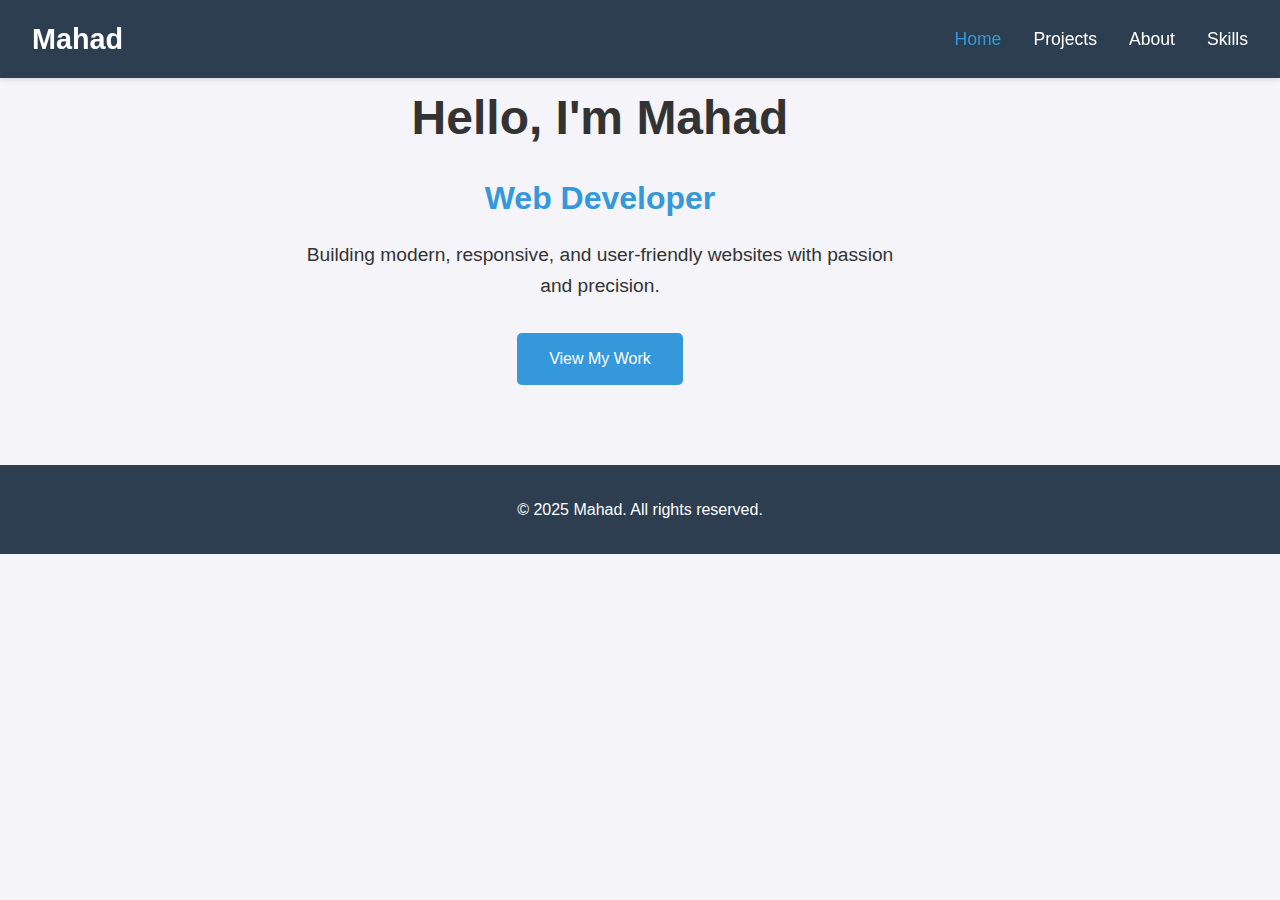
<file: index.html>
<script type="text/javascript">
        var gk_isXlsx = false;
        var gk_xlsxFileLookup = {};
        var gk_fileData = {};
        function filledCell(cell) {
          return cell !== '' && cell != null;
        }
        function loadFileData(filename) {
        if (gk_isXlsx && gk_xlsxFileLookup[filename]) {
            try {
                var workbook = XLSX.read(gk_fileData[filename], { type: 'base64' });
                var firstSheetName = workbook.SheetNames[0];
                var worksheet = workbook.Sheets[firstSheetName];

                // Convert sheet to JSON to filter blank rows
                var jsonData = XLSX.utils.sheet_to_json(worksheet, { header: 1, blankrows: false, defval: '' });
                // Filter out blank rows (rows where all cells are empty, null, or undefined)
                var filteredData = jsonData.filter(row => row.some(filledCell));

                // Heuristic to find the header row by ignoring rows with fewer filled cells than the next row
                var headerRowIndex = filteredData.findIndex((row, index) =>
                  row.filter(filledCell).length >= filteredData[index + 1]?.filter(filledCell).length
                );
                // Fallback
                if (headerRowIndex === -1 || headerRowIndex > 25) {
                  headerRowIndex = 0;
                }

                // Convert filtered JSON back to CSV
                var csv = XLSX.utils.aoa_to_sheet(filteredData.slice(headerRowIndex)); // Create a new sheet from filtered array of arrays
                csv = XLSX.utils.sheet_to_csv(csv, { header: 1 });
                return csv;
            } catch (e) {
                console.error(e);
                return "";
            }
        }
        return gk_fileData[filename] || "";
        }
        </script><!DOCTYPE html>
<html lang="en">
<head>
    <meta charset="UTF-8">
    <meta name="viewport" content="width=device-width, initial-scale=1.0">
    <title>Mahad - Web Developer</title>
    <link rel="stylesheet" href="styles.css">
</head>
<body>
    <nav class="navbar">
        <div class="logo">Mahad</div>
        <ul class="nav-links">
            <li><a href="index.html" class="active">Home</a></li>
            <li><a href="projects.html">Projects</a></li>
            <li><a href="about.html">About</a></li>
            <li><a href="skills.html">Skills</a></li>
        </ul>
    </nav>
    <main class="container">
        <section class="hero">
            <h1>Hello, I'm Mahad</h1>
            <h2>Web Developer</h2>
            <p>Building modern, responsive, and user-friendly websites with passion and precision.</p>
            <a href="projects.html" class="cta-button">View My Work</a>
        </section>
    </main>
    <footer>
        <p>&copy; 2025 Mahad. All rights reserved.</p>
    </footer>
    <script src="script.js"></script>
</body>
</html>
</file>
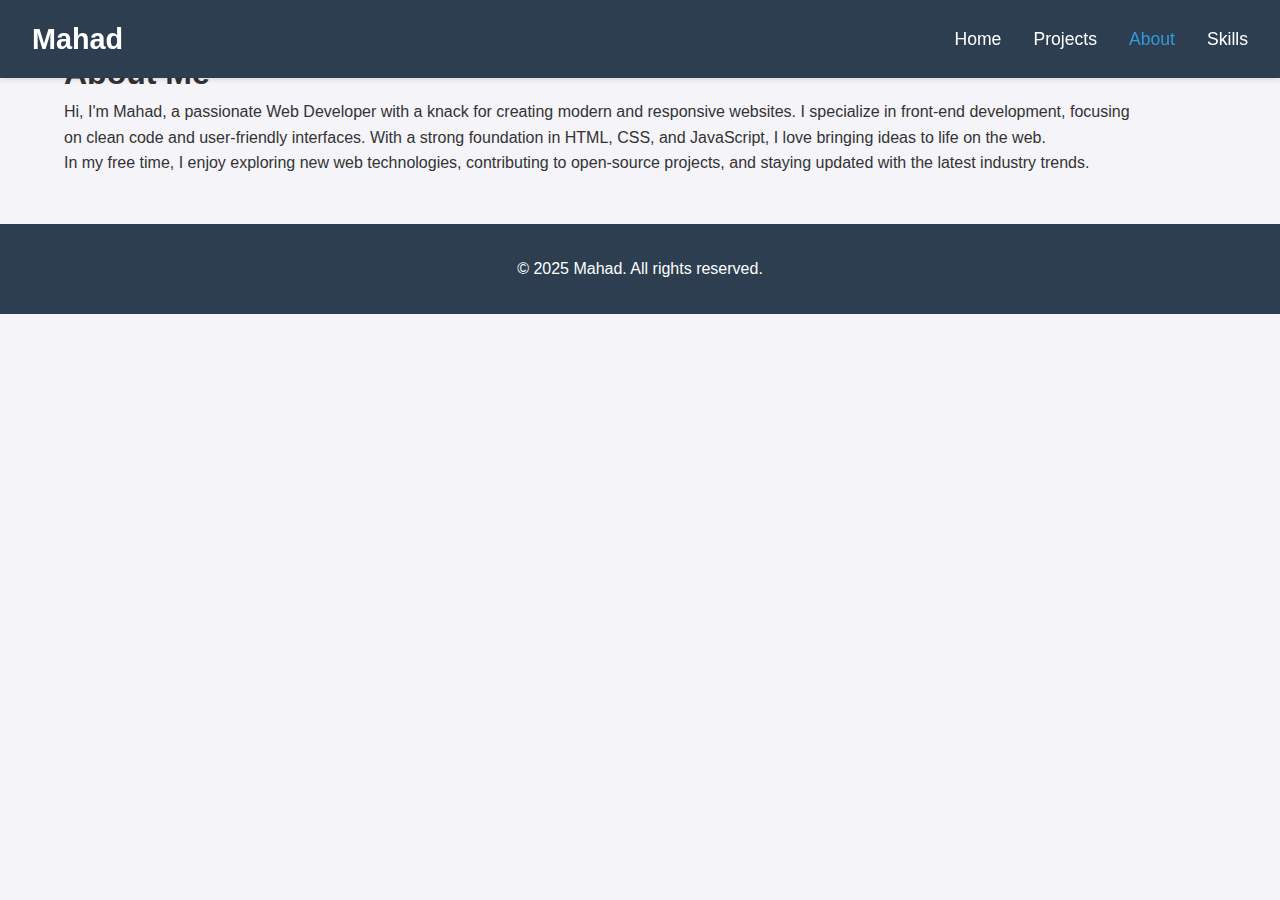
<file: about.html>
<script type="text/javascript">
        var gk_isXlsx = false;
        var gk_xlsxFileLookup = {};
        var gk_fileData = {};
        function filledCell(cell) {
          return cell !== '' && cell != null;
        }
        function loadFileData(filename) {
        if (gk_isXlsx && gk_xlsxFileLookup[filename]) {
            try {
                var workbook = XLSX.read(gk_fileData[filename], { type: 'base64' });
                var firstSheetName = workbook.SheetNames[0];
                var worksheet = workbook.Sheets[firstSheetName];

                // Convert sheet to JSON to filter blank rows
                var jsonData = XLSX.utils.sheet_to_json(worksheet, { header: 1, blankrows: false, defval: '' });
                // Filter out blank rows (rows where all cells are empty, null, or undefined)
                var filteredData = jsonData.filter(row => row.some(filledCell));

                // Heuristic to find the header row by ignoring rows with fewer filled cells than the next row
                var headerRowIndex = filteredData.findIndex((row, index) =>
                  row.filter(filledCell).length >= filteredData[index + 1]?.filter(filledCell).length
                );
                // Fallback
                if (headerRowIndex === -1 || headerRowIndex > 25) {
                  headerRowIndex = 0;
                }

                // Convert filtered JSON back to CSV
                var csv = XLSX.utils.aoa_to_sheet(filteredData.slice(headerRowIndex)); // Create a new sheet from filtered array of arrays
                csv = XLSX.utils.sheet_to_csv(csv, { header: 1 });
                return csv;
            } catch (e) {
                console.error(e);
                return "";
            }
        }
        return gk_fileData[filename] || "";
        }
        </script><!DOCTYPE html>
<html lang="en">
<head>
    <meta charset="UTF-8">
    <meta name="viewport" content="width=device-width, initial-scale=1.0">
    <title>About - Mahad</title>
    <link rel="stylesheet" href="styles.css">
</head>
<body>
    <nav class="navbar">
        <div class="logo">Mahad</div>
        <ul class="nav-links">
            <li><a href="index.html">Home</a></li>
            <li><a href="projects.html">Projects</a></li>
            <li><a href="about.html" class="active">About</a></li>
            <li><a href="skills.html">Skills</a></li>
        </ul>
    </nav>
    <main class="container">
        <section class="about">
            <h1>About Me</h1>
            <p>Hi, I'm Mahad, a passionate Web Developer with a knack for creating modern and responsive websites. I specialize in front-end development, focusing on clean code and user-friendly interfaces. With a strong foundation in HTML, CSS, and JavaScript, I love bringing ideas to life on the web.</p>
            <p>In my free time, I enjoy exploring new web technologies, contributing to open-source projects, and staying updated with the latest industry trends.</p>
        </section>
    </main>
    <footer>
        <p>&copy; 2025 Mahad. All rights reserved.</p>
    </footer>
    <script src="script.js"></script>
</body>
</html>
</file>
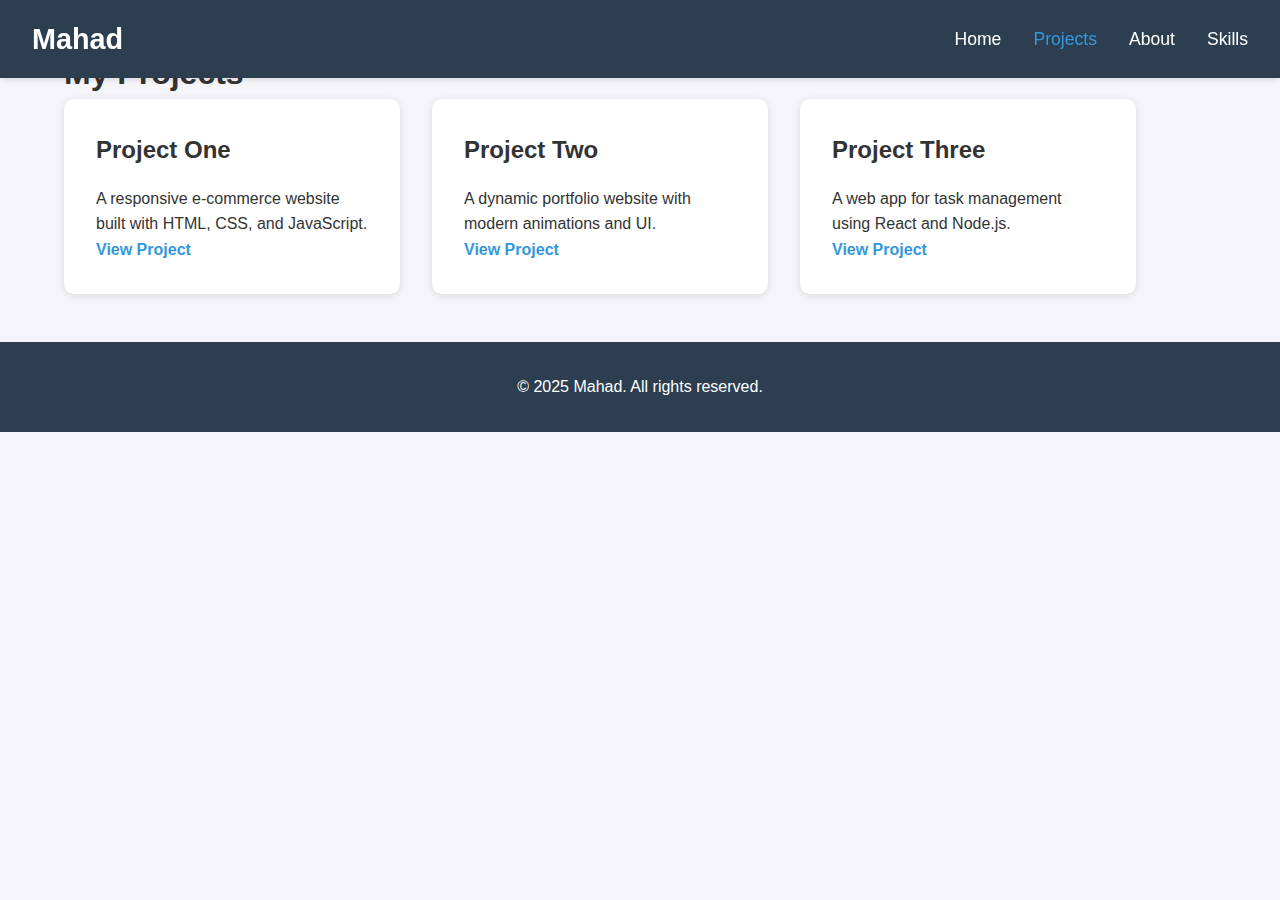
<file: projects.html>
<script type="text/javascript">
        var gk_isXlsx = false;
        var gk_xlsxFileLookup = {};
        var gk_fileData = {};
        function filledCell(cell) {
          return cell !== '' && cell != null;
        }
        function loadFileData(filename) {
        if (gk_isXlsx && gk_xlsxFileLookup[filename]) {
            try {
                var workbook = XLSX.read(gk_fileData[filename], { type: 'base64' });
                var firstSheetName = workbook.SheetNames[0];
                var worksheet = workbook.Sheets[firstSheetName];

                // Convert sheet to JSON to filter blank rows
                var jsonData = XLSX.utils.sheet_to_json(worksheet, { header: 1, blankrows: false, defval: '' });
                // Filter out blank rows (rows where all cells are empty, null, or undefined)
                var filteredData = jsonData.filter(row => row.some(filledCell));

                // Heuristic to find the header row by ignoring rows with fewer filled cells than the next row
                var headerRowIndex = filteredData.findIndex((row, index) =>
                  row.filter(filledCell).length >= filteredData[index + 1]?.filter(filledCell).length
                );
                // Fallback
                if (headerRowIndex === -1 || headerRowIndex > 25) {
                  headerRowIndex = 0;
                }

                // Convert filtered JSON back to CSV
                var csv = XLSX.utils.aoa_to_sheet(filteredData.slice(headerRowIndex)); // Create a new sheet from filtered array of arrays
                csv = XLSX.utils.sheet_to_csv(csv, { header: 1 });
                return csv;
            } catch (e) {
                console.error(e);
                return "";
            }
        }
        return gk_fileData[filename] || "";
        }
        </script><!DOCTYPE html>
<html lang="en">
<head>
    <meta charset="UTF-8">
    <meta name="viewport" content="width=device-width, initial-scale=1.0">
    <title>Projects - Mahad</title>
    <link rel="stylesheet" href="styles.css">
</head>
<body>
    <nav class="navbar">
        <div class="logo">Mahad</div>
        <ul class="nav-links">
            <li><a href="index.html">Home</a></li>
            <li><a href="projects.html" class="active">Projects</a></li>
            <li><a href="about.html">About</a></li>
            <li><a href="skills.html">Skills</a></li>
        </ul>
    </nav>
    <main class="container">
        <section class="projects">
            <h1>My Projects</h1>
            <div class="project-grid">
                <div class="project-card">
                    <h3>Project One</h3>
                    <p>A responsive e-commerce website built with HTML, CSS, and JavaScript.</p>
                    <a href="#" class="project-link">View Project</a>
                </div>
                <div class="project-card">
                    <h3>Project Two</h3>
                    <p>A dynamic portfolio website with modern animations and UI.</p>
                    <a href="#" class="project-link">View Project</a>
                </div>
                <div class="project-card">
                    <h3>Project Three</h3>
                    <p>A web app for task management using React and Node.js.</p>
                    <a href="#" class="project-link">View Project</a>
                </div>
            </div>
        </section>
    </main>
    <footer>
        <p>&copy; 2025 Mahad. All rights reserved.</p>
    </footer>
    <script src="script.js"></script>
</body>
</html>
</file>
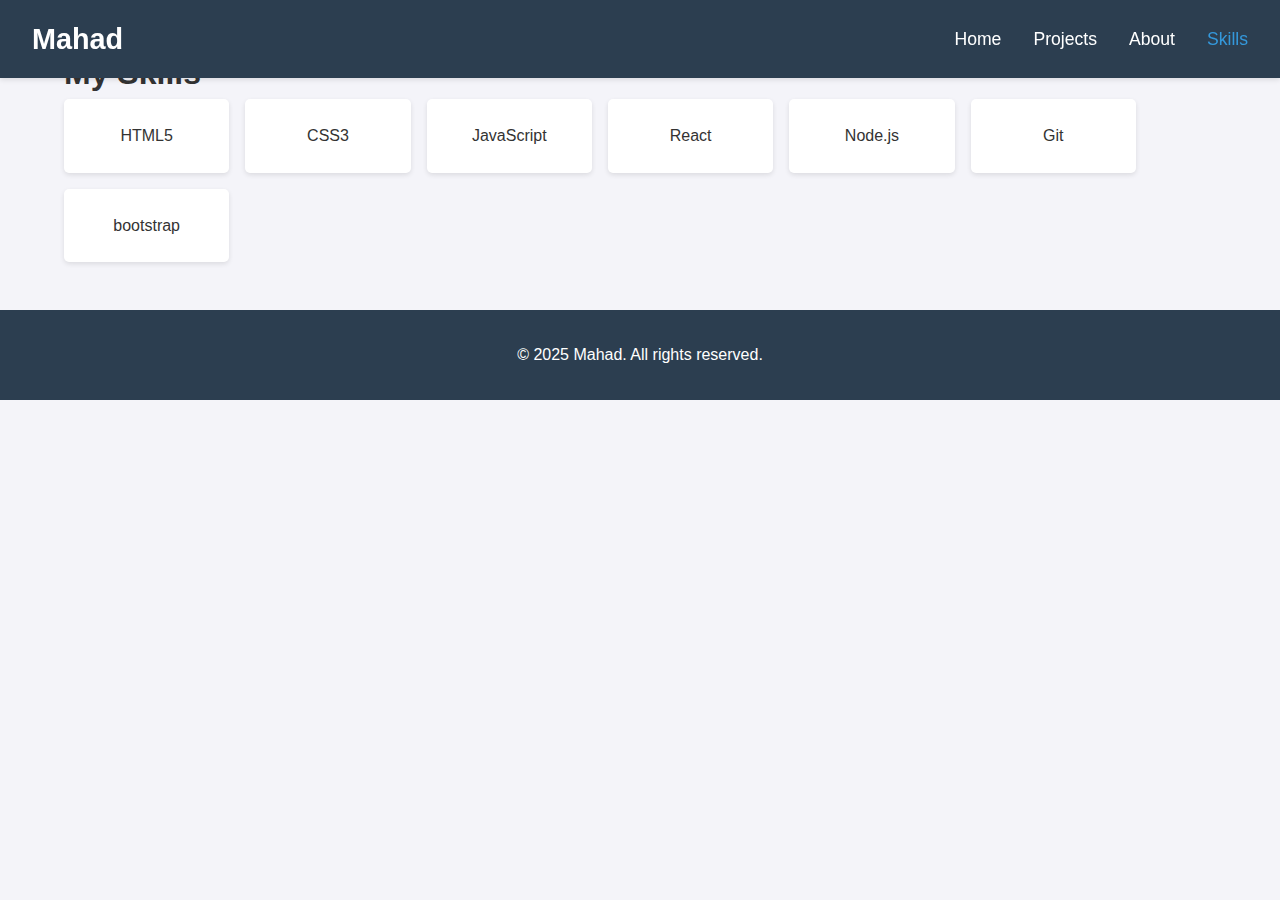
<file: skills.html>
<script type="text/javascript">
        var gk_isXlsx = false;
        var gk_xlsxFileLookup = {};
        var gk_fileData = {};
        function filledCell(cell) {
          return cell !== '' && cell != null;
        }
        function loadFileData(filename) {
        if (gk_isXlsx && gk_xlsxFileLookup[filename]) {
            try {
                var workbook = XLSX.read(gk_fileData[filename], { type: 'base64' });
                var firstSheetName = workbook.SheetNames[0];
                var worksheet = workbook.Sheets[firstSheetName];

                // Convert sheet to JSON to filter blank rows
                var jsonData = XLSX.utils.sheet_to_json(worksheet, { header: 1, blankrows: false, defval: '' });
                // Filter out blank rows (rows where all cells are empty, null, or undefined)
                var filteredData = jsonData.filter(row => row.some(filledCell));

                // Heuristic to find the header row by ignoring rows with fewer filled cells than the next row
                var headerRowIndex = filteredData.findIndex((row, index) =>
                  row.filter(filledCell).length >= filteredData[index + 1]?.filter(filledCell).length
                );
                // Fallback
                if (headerRowIndex === -1 || headerRowIndex > 25) {
                  headerRowIndex = 0;
                }

                // Convert filtered JSON back to CSV
                var csv = XLSX.utils.aoa_to_sheet(filteredData.slice(headerRowIndex)); // Create a new sheet from filtered array of arrays
                csv = XLSX.utils.sheet_to_csv(csv, { header: 1 });
                return csv;
            } catch (e) {
                console.error(e);
                return "";
            }
        }
        return gk_fileData[filename] || "";
        }
        </script><!DOCTYPE html>
<html lang="en">
<head>
    <meta charset="UTF-8">
    <meta name="viewport" content="width=device-width, initial-scale=1.0">
    <title>Skills - Mahad</title>
    <link rel="stylesheet" href="styles.css">
</head>
<body>
    <nav class="navbar">
        <div class="logo">Mahad</div>
        <ul class="nav-links">
            <li><a href="index.html">Home</a></li>
            <li><a href="projects.html">Projects</a></li>
            <li><a href="about.html">About</a></li>
            <li><a href="skills.html" class="active">Skills</a></li>
        </ul>
    </nav>
    <main class="container">
        <section class="skills">
            <h1>My Skills</h1>
            <div class="skills-grid">
                <div class="skill-card">HTML5</div>
                <div class="skill-card">CSS3</div>
                <div class="skill-card">JavaScript</div>
                <div class="skill-card">React</div>
                <div class="skill-card">Node.js</div>
                <div class="skill-card">Git</div>
                <div class="skill-card">bootstrap</div>
            </div>
        </section>
    </main>
    <footer>
        <p>&copy; 2025 Mahad. All rights reserved.</p>
    </footer>
    <script src="script.js"></script>
</body>
</html>
</file>
<file: styles.css>
* {
    margin: 0;
    padding: 0;
    box-sizing: border-box;
    font-family: 'Arial', sans-serif;
}

body {
    background-color: #f4f4f9;
    color: #333;
    line-height: 1.6;
}

.navbar {
    background-color: #2c3e50;
    padding: 1rem 2rem;
    display: flex;
    justify-content: space-between;
    align-items: center;
    position: fixed;
    width: 100%;
    top: 0;
    z-index: 1000;
    box-shadow: 0 2px 5px rgba(0, 0, 0, 0.1);
}

.logo {
    color: #fff;
    font-size: 1.8rem;
    font-weight: bold;
}

.nav-links {
    list-style: none;
    display: flex;
}

.nav-links li {
    margin-left: 2rem;
}

.nav-links a {
    color: #fff;
    text-decoration: none;
    font-size: 1.1rem;
    transition: color 0.3s ease;
}

.nav-links a:hover,
.nav-links a.active {
    color: #3498db;
}

.container {
    max-width: 1200px;
    margin: 80px auto 20共建1.5rem;
    padding: 0 2rem;
}

.hero {
    text-align: center;
    padding: 5rem 2rem;
    animation: fadeIn 1s ease-in;
}

.hero h1 {
    font-size: 3rem;
    margin-bottom: 1rem;
}

.hero h2 {
    font-size: 2rem;
    color: #3498db;
    margin-bottom: 1rem;
}

.hero p {
    font-size: 1.2rem;
    max-width: 600px;
    margin: 0 auto 2rem;
}

.cta-button {
    display: inline-block;
    padding: 0.8rem 2rem;
    background-color: #3498db;
    color: #fff;
    text-decoration: none;
    border-radius: 5px;
    transition: background-color 0.3s ease, transform 0.3s ease;
}

.cta-button:hover {
    background-color: #2980b9;
    transform: translateY(-2px);
}

.projects {
    padding: 3rem 2rem;
}

.project-grid {
    display: grid;
    grid-template-columns: repeat(auto-fit, minmax(300px, 1fr));
    gap: 2rem;
}

.project-card {
    background-color: #fff;
    padding: 2rem;
    border-radius: 10px;
    box-shadow: 0 2px 10px rgba(0, 0, 0, 0.1);
    transition: transform 0.3s ease;
}

.project-card:hover {
    transform: translateY(-5px);
}

.project-card h3 {
    font-size: 1.5rem;
    margin-bottom: 1rem;
}

.project-link {
    color: #3498db;
    text-decoration: none;
    font-weight: bold;
}

.project-link:hover {
    text-decoration: underline;
}

.about,
.skills {
    padding: 3rem 2rem;
}

.skills-grid {
    display: grid;
    grid-template-columns: repeat(auto-fit, minmax(150px, 1fr));
    gap: 1rem;
}

.skill-card {
    background-color: #fff;
    padding: 1.5rem;
    text-align: center;
    border-radius: 5px;
    box-shadow: 0 2px 5px rgba(0, 0, 0, 0.1);
    transition: transform 0.3s ease;
}

.skill-card:hover {
    transform: translateY(-5px);
}

footer {
    text-align: center;
    padding: 2rem;
    background-color: #2c3e50;
    color: #fff;
    position: relative;
    bottom: 0;
    width: 100%;
}

@keyframes fadeIn {
    from { opacity: 0; }
    to { opacity: 1; }
}

@media (max-width: 768px) {
    .nav-links {
        flex-direction: column;
        gap: 1rem;
    }
    .nav-links li {
        margin-left: 0;
    }
    .hero {
        padding: 3rem 1rem;
    }
}
</file>
